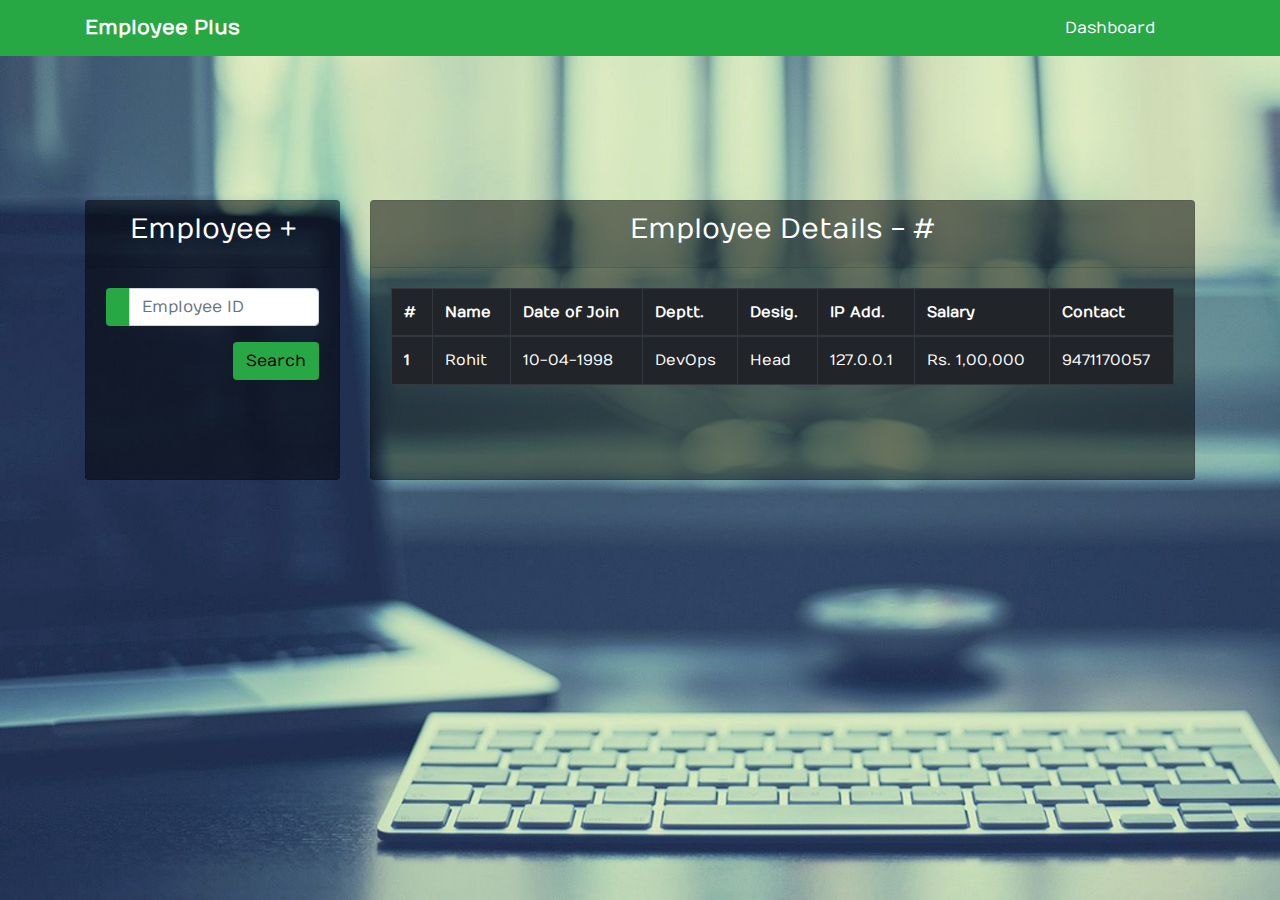
<file: cards.html>
<!DOCTYPE html>
	<html>
	<head>
		<title>Card Stack</title>
		<link href="//maxcdn.bootstrapcdn.com/bootstrap/4.1.1/css/bootstrap.min.css" rel="stylesheet" id="bootstrap-css">
		<link rel="stylesheet" href="https://stackpath.bootstrapcdn.com/bootstrap/4.1.3/css/bootstrap.min.css" integrity="sha384-MCw98/SFnGE8fJT3GXwEOngsV7Zt27NXFoaoApmYm81iuXoPkFOJwJ8ERdknLPMO" crossorigin="anonymous">
				<link rel="stylesheet" href="https://use.fontawesome.com/releases/v5.3.1/css/all.css" integrity="sha384-mzrmE5qonljUremFsqc01SB46JvROS7bZs3IO2EmfFsd15uHvIt+Y8vEf7N7fWAU" crossorigin="anonymous">
				<link rel="stylesheet" type="text/css" href="styles101.css">
	</head>
	<body>

<nav class="navbar navbar-expand-sm fixed-top navbar-dark bg-success">
		<div class="container">
	  <a class="navbar-brand" href="#"><i class="fas fa-user-shield"></i> <strong>Employee Plus</strong></a>
	  <button class="navbar-toggler" type="button" data-toggle="collapse" data-target="#navbarNav" aria-controls="navbarNav" aria-expanded="false" aria-label="Toggle navigation">
	    <span class="navbar-toggler-icon"></span>
	  </button>
	  <div class="collapse navbar-collapse" id="navbarNav">
	    <ul class="navbar-nav ml-auto">
	      <li class="nav-item active ">
	        <a class="nav-link" href="#"> <i class="fas fa-user-circle"></i>  Dashboard  <span class="sr-only">(current)</span></a>
	      </li>
	      
	      <li class="nav-item">
	        <a class="nav-link" href="#"><i class="fab fa-twitter"></i>   </a>
	        
	      </li>

	     <li class="nav-item"> <a class="nav-link" href="#">  <i class="fab fa-facebook-square"></i>     </i></a></li>
	      
	     
	    </ul>
	  </div>
	  </div>
	</nav>




	<div class="container   " style="margin-top: 200px;">
		<div class="row">
			<div 
			class="col-lg-3 col-md-5 col-sm-12 col-xs-12">



	<div class="card text-left ">
	  <div class="card-header">

	    <h3 class="text-center"> <i class="fas fa-user-shield"></i> Employee +</h3>
	  </div>
	  <div class="card-body">
	  	<form>
							<div class="input-group form-group ">
								<div class="input-group-prepend ">
									<span class="input-group-text"><i class="fas fa-user"></i></span>
								</div>
								<input type="text" class="form-control" placeholder="Employee ID">
								
							</div>
							
							
							<div class="form-group">
								<input type="submit" value="Search" class="btn float-right text-center login_btn bg-success ">
							</div>
						</form>
	    
	  </div>
	</div>
	</div>

<div class="col-lg-9 col-md-7 col-sm-12 col-xs-12">



	<div class="card text-left ">
	  <div class="card-header">
	    <h3 class="text-center"><i class="fas fa-user-circle"></i>  Employee Details - #</h3>
	  </div>
	  <div class="card-body">
	  	
  <div class="table-responsive">
  	<table class="table table-bordered table-dark pale">
  <thead>
    <tr>
      <th scope="col">#</th>
      <th scope="col">Name</th>
      <th scope="col">Date of Join</th>
      <th scope="col">Deptt.</th>
      <th scope="col">Desig.</th>
      <th scope="col">IP Add.</th>
      <th scope="col">Salary</th>
      <th scope="col">Contact</th>
    </tr>
  </thead>
  <tbody>
    <tr>
      <th scope="row">1</th>
      <td>Rohit</td>
      <td>10-04-1998</td>
      <td>DevOps</td>
      <td>Head</td>
      <td>127.0.0.1</td>
      <td>Rs. 1,00,000</td>
       <td>9471170057</td>

      
    </tr>
    
    
  </tbody>
</table>



	    
	  </div>
	</div>
	</div>

	</div>
	</div>








		<script src="https://code.jquery.com/jquery-3.3.1.slim.min.js" integrity="sha384-q8i/X+965DzO0rT7abK41JStQIAqVgRVzpbzo5smXKp4YfRvH+8abtTE1Pi6jizo" crossorigin="anonymous"></script>
		<script src="https://cdnjs.cloudflare.com/ajax/libs/popper.js/1.14.7/umd/popper.min.js" integrity="sha384-UO2eT0CpHqdSJQ6hJty5KVphtPhzWj9WO1clHTMGa3JDZwrnQq4sF86dIHNDz0W1" crossorigin="anonymous"></script>
		<script src="https://stackpath.bootstrapcdn.com/bootstrap/4.3.1/js/bootstrap.min.js" integrity="sha384-JjSmVgyd0p3pXB1rRibZUAYoIIy6OrQ6VrjIEaFf/nJGzIxFDsf4x0xIM+B07jRM" crossorigin="anonymous"></script>

	</body>
	</html>
</file>
<file: styles101.css>
@import url('https://fonts.googleapis.com/css?family=Numans');

html,body{
background-image: url('img.jpg');
background-size: cover;
background-repeat: no-repeat;
color: black;
background-attachment:fixed;




font-family: 'Numans', sans-serif;
}
.card{
	height: 280px;



background-color: rgba(0,0,0,0.5) !important;
}

.input-group-prepend span{
	background-color: #28a745!important;;
	color: black;
border:0 !important;
}
.card-header h3{
	color: white;
}
table{
	width: 450px;
}
tr{
	font-size: 15px;

}
</file>
